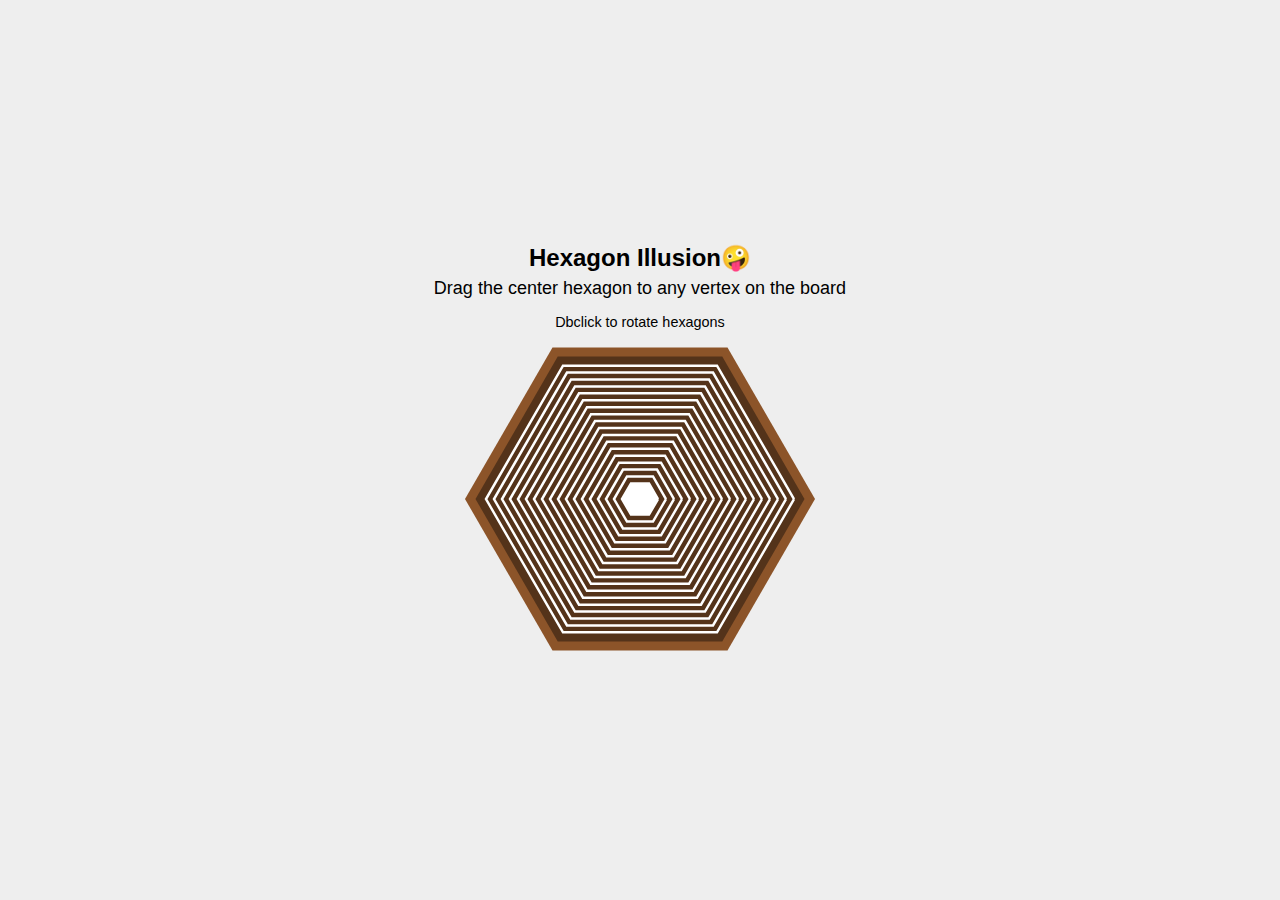
<file: index.html>
<!-- 
  by @frfernandez 
  https://github.com/frfernandezdev/hexagon-illusion
-->
<!DOCTYPE html>
<html lang="en">
<head>
  <meta charset="UTF-8">
  <meta name="viewport" content="width=device-width, initial-scale=1.0">
  <title>Hexagon Illusion🤪</title>
  <link rel="stylesheet" href="assets/style.css">
</head>
<body>
  <div class="container">
    <div id="canvas">
      <h1>Hexagon Illusion🤪</h1>
      <h2>Drag the center hexagon to any vertex on the board</h2>
      <p>Dbclick to rotate hexagons</p>
      <br>
      <canvas width="350" height="310"></canvas>
    </div>
  </div>

  <script src="/assets/main.js"></script>
</body>
</html>
</file>
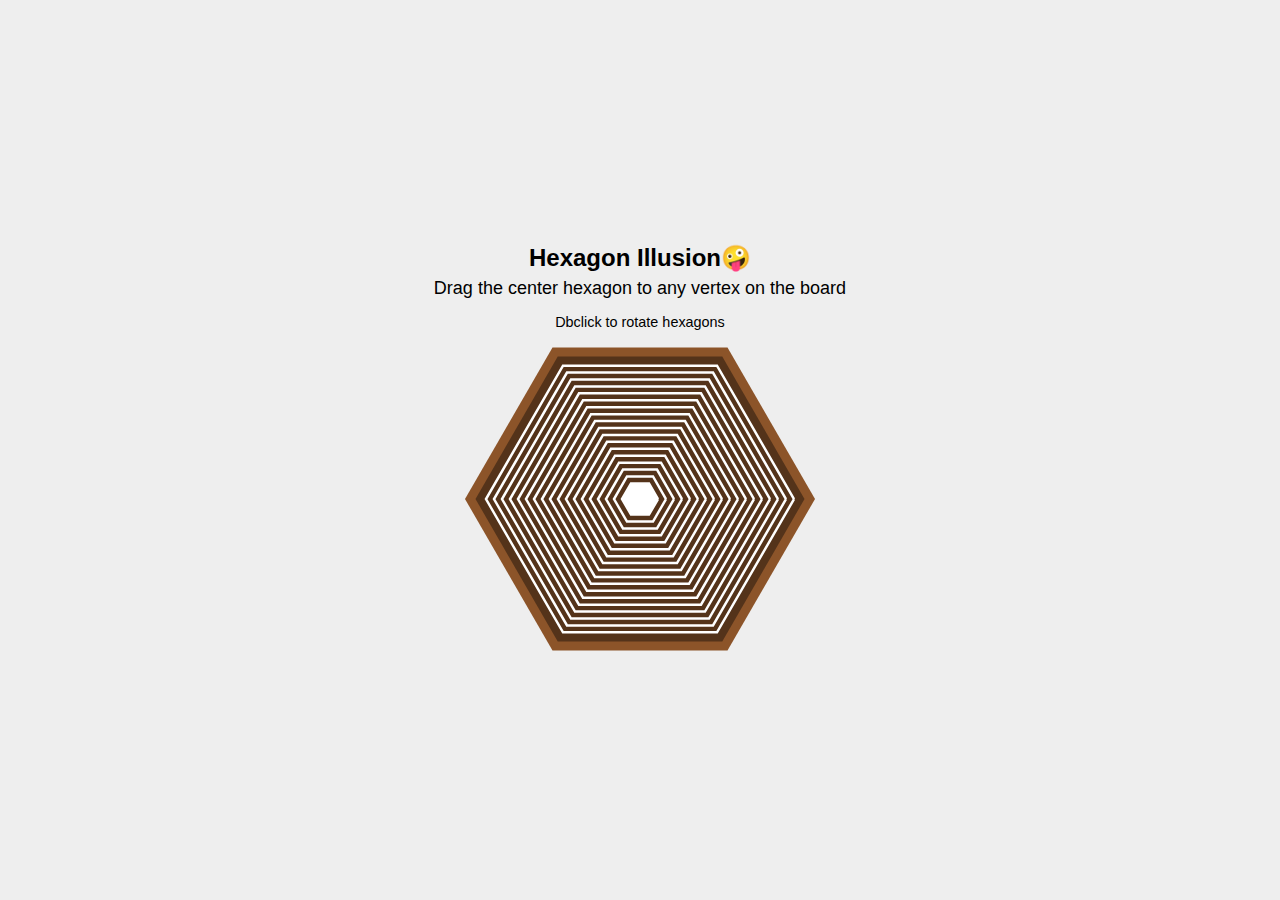
<file: docs/index.html>
<!-- 
  by @frfernandez 
  https://github.com/frfernandezdev/hexagon-illusion
-->
<!DOCTYPE html>
<html lang="en">
<head>
  <meta charset="UTF-8">
  <meta name="viewport" content="width=device-width, initial-scale=1.0">
  <title>Hexagon Illusion🤪</title>
  <style>
    /* 
      by @frfernandez 
      https://github.com/frfernandezdev/hexagon-illusion
    */ 
    * {
      margin: 0;
      padding: 0;
      box-sizing: border-box;
    }

    html, body {
      font-family: 'Roboto', sans-serif;
      position: inherit;
      width: 100%;
      height: 100%;

      font-size: 12px;
      color: black;
      background-color: #eee;
      text-align: center;
    }

    h1 {
      margin-bottom: 6px;
    }

    h2 {
      font-weight: lighter;
      margin-bottom: 15px;
    }

    p {
      font-size: 1.2rem;
    }

    .container {
      display: flex;
      flex-directtion: row;
      align-items: center;
      justify-content: center;
      width: 100%;
      height: 100%;
    }

    #canvas {
      position: relative;
    }

    #canvas canvas {
      cursor: move;
    }
  </style>
</head>
<body>
  <div class="container">
    <div id="canvas">
      <h1>Hexagon Illusion🤪</h1>
      <h2>Drag the center hexagon to any vertex on the board</h2>
      <p>Dbclick to rotate hexagons</p>
      <br>
      <canvas width="350" height="310"></canvas>
    </div>
  </div>
  <script>
    /* 
      by @frfernandez 
      https://github.com/frfernandezdev/hexagon-illusion
    */ 
    debug = function() { console.debug(...arguments); };

    const Illusion = (function() {
      if (this instanceof Window)
        throw new Error("This isn't function, is constructor");
      
      const self = this;
      
      // Static 
      SIZE  = 18;
      ITEM  = 18;
      STEP  = 8;
      LINE  = 2.5;
      GAP   = Math.floor(STEP - LINE);

      self.element = document.querySelector('#canvas');

      // Canvas
      self.canvas = self.element.querySelector('canvas');
      self.X      = self.canvas.width;
      self.Y      = self.canvas.height;
      
      // Center coords
      self.x = self.X / 2;
      self.y = self.Y / 2;

      // Direction coords
      self.coords = { x: self.x, y: self.y};

      // indicator animation rotate status
      self.active = false;

      // indicator direction of rotate increase/decrease
      self._rotateZ = false;

      // identifier of requestAnimationFrame
      self.rId = null;

      // Array with all offset and edge
      self.position = Array(ITEM)
      self.edge = 0;

      self.colors = ['#FFF','rgb(140, 84, 41)', 'rgb(84, 51, 26)'];

      self.busy = false;

      self._context = function() {
        return this.ctx = this.canvas.getContext('2d');
      };

      // Get context
      const ctx = self._context();

      ctx._base = function() {
        this._make(self.x, self.y, self.x, 1, null, self.colors[1]);
        this._make(self.x, self.y, (self.x - STEP - LINE), 1, null, self.colors[2]);
      };

      ctx._draw = function() {
        for (const {coords, size, line, stroke, fill, rotate} of self.position) {
          const {x, y} = coords;
          this._make(x, y, size, line, stroke, fill, rotate);
        }
      };

      ctx._make = function(x, y, size, lineWidth=10, strokeStyle=null, fillStyle=null, rotate=0) {
        this.beginPath();
        this.lineWidth = lineWidth;
        this.moveTo(x + size * Math.cos(rotate), y + size * Math.sin(rotate));
        
        for (let side=0; side < 7; side++) {
          const sx = x + size * Math.cos(rotate + (side * 2 * Math.PI / 6)),
                sy = y + size * Math.sin(rotate + (side * 2 * Math.PI / 6));
          
          // debug(x, y, sx, sy, side, size)
          this.lineTo(sx, sy);

        }

        if (strokeStyle) {
          this.strokeStyle = strokeStyle;
          this.stroke();
        }

        if (fillStyle) {
          this.fillStyle = fillStyle;
          this.fill();    
        }
      };

      self._init = function() {
        for (let index = 0; index < this.position.length; index++) {
          const b = this.position[index] = {};
          
          b.coords = {}
          b.coords.x = this.x, 
          b.coords.y = this.y;
          b.size = SIZE + STEP * index;
          b.line = LINE;
          b.stroke = this.colors[0];
          b.fill = index === 0 ? this.colors[0] : null;
          b.rotate = 0;
        }

        // this._makeCursor();
        ctx._base();
        ctx._draw();
      };

      self._computed = function() {
        for (let index=0; index < this.position.length; index++) {
          const current = this.position[index];
          const next = this.position[index +1];
          
          if (!next)
            continue; 

          if (this.coords.x < 251 && this.coords.x > 98) {
            if (current.coords.x >= next.coords.x + GAP)
              next.coords.x += 1;
          
            if (current.coords.x <= next.coords.x - GAP)  
              next.coords.x -= 1;
          }

          if (this.coords.y < 231 && this.coords.y > 80) {
            if (current.coords.y >= next.coords.y + GAP)
              next.coords.y += 1;
            
            if (current.coords.y <= next.coords.y - GAP)
              next.coords.y -= 1;
          }
        }
        ctx._base();
        ctx._draw();
      };

      self._clear = function() {
        ctx.clearRect(0,0, this.X, this.Y);
      }

      self._moveAt = function(e) {
        this.coords = {x: e.offsetX, y: e.offsetY};
        this._clear();
        this.position[0].coords = this.coords;
        requestAnimationFrame(this._computed.bind(this));
      };
      
      self._computedRotate = function() {
        for (let index=0; index < this.position.length; index++) {
          const current = this.position[index];
          const next = this.position[index +1];
          const limit = GAP * GAP/(index+GAP);

          if (!next)
            continue; 

          if (this._rotateZ && this.position[0].rotate === 0) {
            this.active = false;
            this._rotateZ = false;
          }

          if (!this._rotateZ && this.position[this.position.length -2].rotate === 2) {
            this.active = false;
            this._rotateZ = true;
            break;
          }
          
          if (!this._rotateZ && current.rotate >= next.rotate + limit)
            next.rotate += 1; 
          
          if (this._rotateZ && current.rotate !== 0 && current.rotate <= next.rotate)
            next.rotate -= 1; 
        }
        ctx._base();
        ctx._draw();
      }

      self._rotate = function() {
        if (this._rotateZ)
          this.position[0].rotate -= 1;
        else
          this.position[0].rotate += 1;
        
        if (!this.active) {
          cancelAnimationFrame(this.rId);
          return;
        }

        this._computedRotate();
        self.rId = requestAnimationFrame(this._rotate.bind(this));
      };

      self.onclick = function() {
        if (self.active)
          return;

        self.active = true;
        self._rotate();
      }

      self._init();

      window.onload = () => {
        self.canvas.onmousedown = () => {  
          self.canvas.onmousemove = (e) => self._moveAt(e);
          self.canvas.onmouseup = () => {
            self.canvas.onmousemove = null;
            self.canvas.onmouseup = null;
          };
        };

        const rect =  self.canvas.getBoundingClientRect();
        self.canvas.ontouchmove = (e) => {
          self._moveAt({offsetX: e.changedTouches[0].pageX - rect.x, offsetY: e.changedTouches[0].pageY - rect.y});
        };
        self.canvas.ondblclick = self.onclick.bind(self);
      };
      
    });

    const illusion = new Illusion();

  </script>
</body>
</html>
</file>
<file: assets/style.css>
/* 
	by @frfernandez 
	https://github.com/frfernandezdev/hexagon-illusion
*/ 
* {
	margin: 0;
	padding: 0;
	box-sizing: border-box;
}

html, body {
	font-family: 'Roboto', sans-serif;
	position: inherit;
	width: 100%;
	height: 100%;

	font-size: 12px;
	color: black;
	background-color: #eee;
	text-align: center;
}

h1 {
	margin-bottom: 6px;
}

h2 {
	font-weight: lighter;
	margin-bottom: 15px;
}

p {
	font-size: 1.2rem;
}

.container {
	display: flex;
	flex-directtion: row;
	align-items: center;
	justify-content: center;
	width: 100%;
	height: 100%;
}

#canvas {
	position: relative;
}

#canvas canvas {
	cursor: move;
}
</file>
